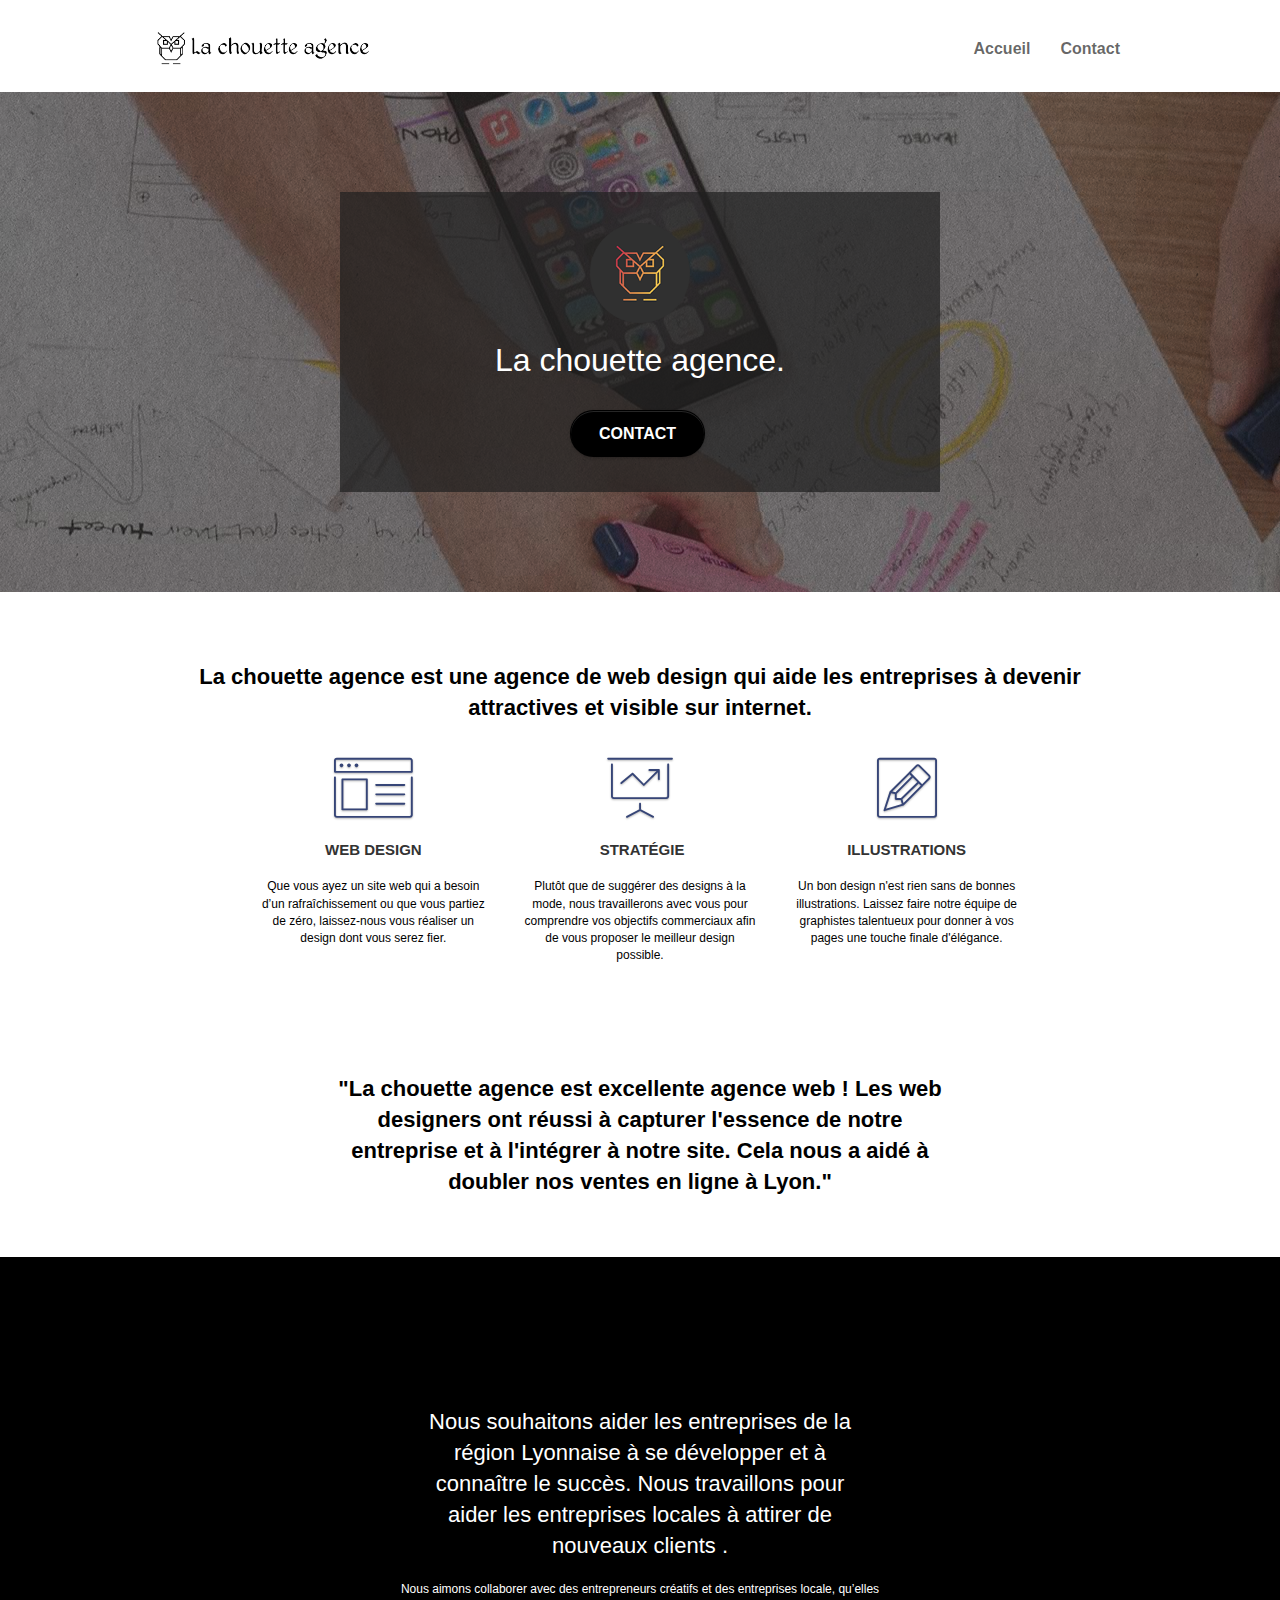
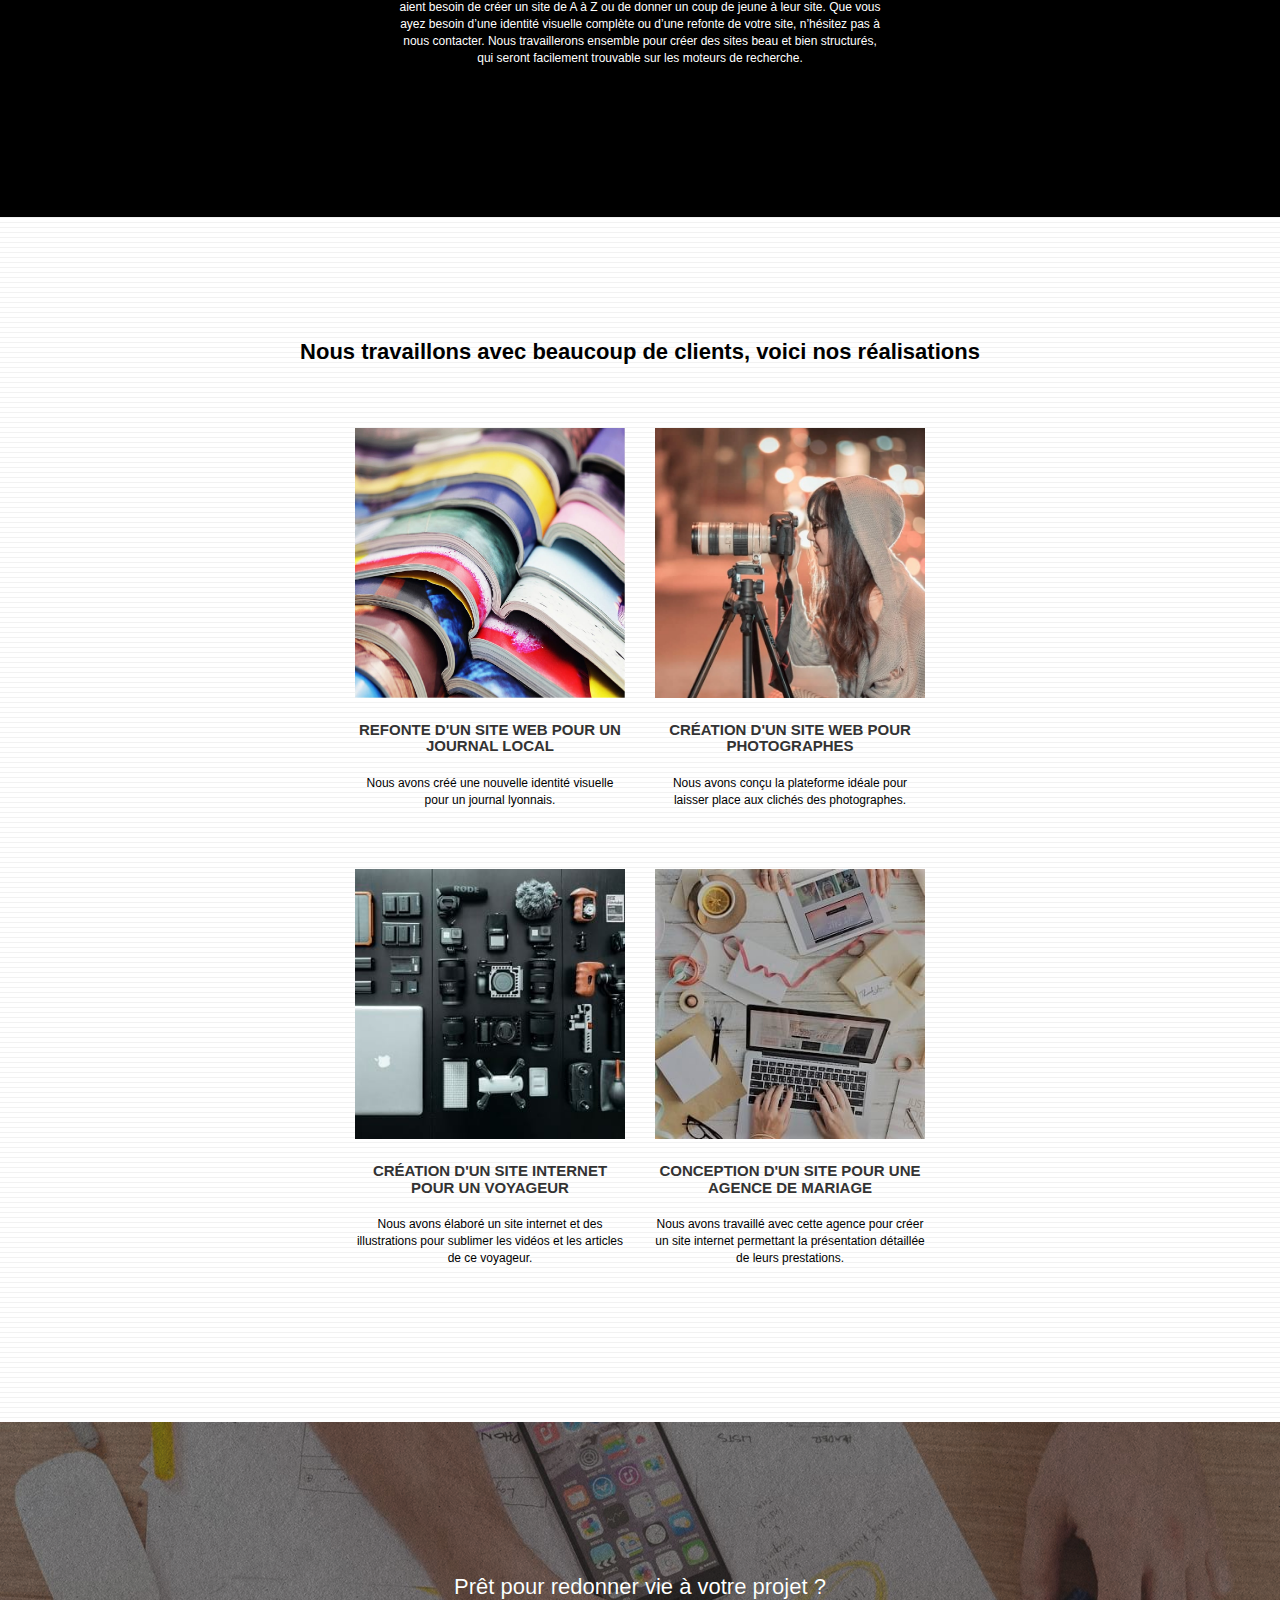
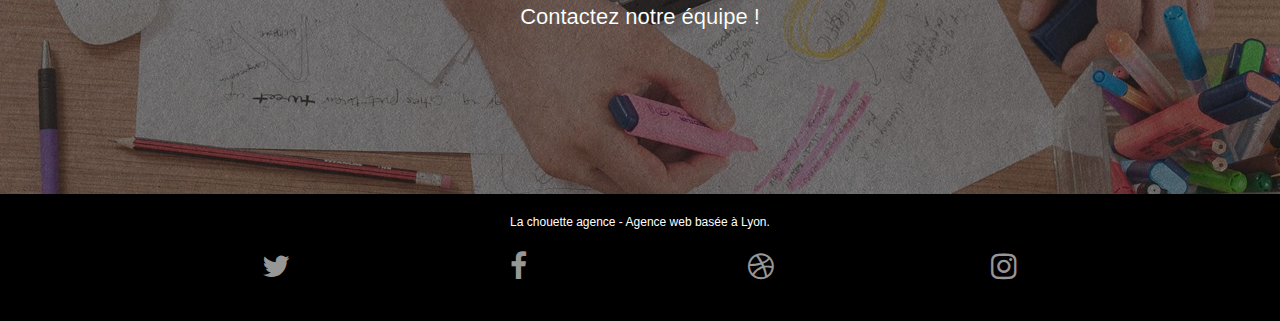
<file: index.html>
<!doctype html>
<html lang="fr">
<head>
    <meta charset="utf-8">
    <meta name="description" content="Agence web à paris, stratégie web, web design, illustrations.">
    <meta name="viewport" content="width=device-width, initial-scale=1.0, viewport-fit=cover">
    <link rel="shortcut icon" type="image/png" href="favicon.jpg">
    
	<link rel="stylesheet" type="text/css" href="./css/bootstrap.min.css">
	<link rel="stylesheet" type="text/css" href="style.css">
	<link rel="stylesheet" type="text/css" href="./css/font-awesome.css">
	<link rel="stylesheet" type="text/css" href="./css/et-line.css">

    <title>La chouette agence</title>

    <script defer src="./js/jquery-2.1.0.js"></script>
	<script defer src="./js/bootstrap.js"></script>
	<script defer src="./js/blocs.js"></script>
	<script defer src="./js/jquery.touchSwipe.js" defer></script>
	<script defer src="./js/gmaps.js"></script>
   
</head>
<body>
<!-- Principal conteneur -->
<div class="page-container">
    
<!-- bloc-0 -->
<header class="bloc bgc-white l-bloc " id="bloc-0">
	<div class="container bloc-sm">
		<nav class="navbar row">
			<div class="navbar-header">
				<a class="navbar-brand" href="index.html">
					<img src="img/la-chouette-agence.png" alt="Logo de la chouette agence, agence de web design à Lyon" title="Retour à l'accueil"/>
				</a>
				<button id="nav-toggle" type="button" class="ui-navbar-toggle navbar-toggle" data-toggle="collapse" data-target=".navbar-1">
					<span class="sr-only">Toggle navigation</span>
					<span class="icon-bar"></span>
					<span class="icon-bar"></span>
					<span class="icon-bar"></span>
				</button>
			</div>
			<div class="collapse navbar-collapse navbar-1 special-dropdown-nav">
				<ul class="site-navigation nav navbar-nav">
					<li>
						<a href="index.html" aria-label="page d'accueil">Accueil</a>
					</li>
					<li>
						<a href="contact.html" aria-label="page contact">Contact</a>
					</li>
				</ul>
			</div>
		</nav>
	</div>
</header>
<!-- bloc-0 END -->

<!-- bloc-1-presentation -->
<main>
	<div class="bloc bgc-dark-slate-blue bg-banniere d-bloc bg-t-edge bloc-bg-texture texture-paper b-parallax" id="bloc-1-hero">
		<div class="container bloc-lg">
			<div class="row tight-width-whitespace">
				<div class="col-sm-12 header-size">
					<img src="img/logo.png" class="center-block image-resize-mode" width="100" alt="La chouette agence" />
					<h1 class="text-center hero-bloc-text tc-white text-mod-size text-white">
						La chouette agence.
					</h1>
					<div class="text-center">
					<a href="./Contact.html" class="btn btn-lg btn-clean btn-rd cta-hero btn-atomic-tangerine" id="cta-hero">Contact</a>
					</div>
				</div>
			</div>
		</div>
	</div>
<!-- bloc-1-presentation END -->

<!-- bloc-2-services -->
<div class="bloc bgc-white l-bloc" id="bloc-2-services">
	<div class="container bloc-md">
		<div class="row">
			<div class="col-sm-12 text-center">
				<h2 class="text-mod">La chouette agence est une agence de web design qui aide les entreprises à devenir attractives et visible sur internet.</p>
			</div>
		</div>
		<div class="row voffset-lg med-width-whitespace">
			<div class="col-sm-4">
				<div class="text-center">
					<span class="et-icon-browser sm-shadow icon-dark-slate-blue icons icon-lg"></span>
				</div>
				<h3 class="mg-md text-center">
					Web design
				</h3>
				<p class="text-center ">
					Que vous ayez un site web qui a besoin d&rsquo;un rafraîchissement ou que vous partiez de zéro, laissez-nous vous réaliser un design dont vous serez fier.
				</p>
			</div>
			<div class="col-sm-4">
				<div class="text-center">
					<span class="et-icon-presentation sm-shadow icon-dark-slate-blue icons icon-lg"></span>
				</div>
				<h3 class="mg-md text-center">
					&nbsp;Stratégie
				</h3>
				<p class="text-center ">
					Plutôt que de suggérer des designs à la mode, nous travaillerons avec vous pour comprendre vos objectifs commerciaux afin de vous proposer le meilleur design possible.<br>
				</p>
			</div>
			<div class="col-sm-4">
				<div class="text-center">
					<span class="et-icon-edit sm-shadow icon-dark-slate-blue icons icon-lg"></span>
				</div>
				<h3 class="mg-md text-center">
					Illustrations
				</h3>
				<p class="text-center ">
					Un bon design n'est rien sans de bonnes illustrations. Laissez faire notre équipe de graphistes talentueux pour donner à vos pages une touche finale d'élégance.
				</p>
			</div>
		</div>
		<div class="row voffset-lg voffset">
			<div class="col-xs-12 col-md-8 col-md-offset-2 text-center">
				<h2 class="text-mod">"La chouette agence est excellente agence web ! Les web designers ont réussi à capturer l'essence de notre entreprise et à l'intégrer à notre site. Cela nous a aidé à doubler nos ventes en ligne à Lyon."</p>
			</div>
		</div>
	</div>
</div>
<!-- bloc-2-services END -->

<!-- bloc-3-what-i-do -->
<div class="bloc tc-white bgc-atomic-tangerine bg-presentation d-bloc bloc-bg-texture texture-paper b-parallax" id="bloc-3-what-i-do">
	<div class="container bloc-lg">
		<div class="row tight-width-whitespace black-background">
			<div class="col-sm-12 text-center bloc-text-center">
				<h2 class="mg-md text-center tc-white hero-bloc-text text-white">
					Nous souhaitons aider les entreprises de la région Lyonnaise à se développer et à connaître le succès. Nous travaillons pour aider les entreprises locales à attirer de nouveaux clients .<br>
				</h2>
				<p class="text-center white">
					Nous aimons collaborer avec des entrepreneurs créatifs et 
					des entreprises locale, qu’elles aient besoin de créer un 
					site de A à Z ou de donner un coup de jeune à leur site. 
					Que vous ayez besoin d’une identité visuelle complète ou 
					d’une refonte de votre site, n’hésitez pas à nous contacter.
					Nous travaillerons ensemble pour créer des sites beau et 
					bien structurés, qui seront facilement trouvable sur les moteurs de recherche. 
				</p>
			</div>
		</div>
	</div>
</div>
<!-- bloc-3-what-i-do END -->

<!-- bloc-4-portfolio -->
<div class="bloc bgc-white bg-lines-h2-bg bg-repeat l-bloc" id="bloc-4-portfolio">
	<div class="container bloc-lg">
		<div class="row">
			<div class="col-sm-12 text-center">
				<h2 class="text-mod"> Nous travaillons avec beaucoup de clients, voici nos réalisations</h2>
			</div>
		</div>
		<div class="row tight-width-whitespace portfolio-row">
			<div class="col-sm-6">
				<a href="#" data-lightbox="./img/1.jpg" data-gallery-id="gallery-1" data-caption="Refonte d'un site web pour un journal local" data-frame="snapshot-lb"><img src="./img/1.jpg" alt="Refonte d'un site" class="img-responsive portfolio-thumb" /></a>
				<h3 class="mg-md text-center">
					Refonte d'un site web pour un journal local
				</h3>
				<p class="text-center">
					Nous avons créé une nouvelle identité visuelle pour un journal lyonnais.
				</p>
			</div>
			<div class="col-sm-6">
				<a href="#" data-lightbox="./img/2.jpg" data-gallery-id="gallery-1" data-caption="Création d'un site web pour photographes" data-frame="snapshot-lb"><img src="./img/2.jpg" class="img-responsive portfolio-thumb" alt="Création d'un site pour photographe" /></a>
				<h3 class="mg-md text-center">
					Création d'un site web pour photographes
				</h3>
				<p class="text-center">
					Nous avons conçu la plateforme idéale pour laisser place aux clichés des photographes.
				</p>
			</div>
		</div>
		<div class="row tight-width-whitespace portfolio-row">
			<div class="col-sm-6">
				<a href="#" data-lightbox="img/SodaPDF-converted-3.jpg" data-gallery-id="gallery-1" data-caption="Création d'un site internet pour un voyageur" data-frame="snapshot-lb"><img src="./img/3.jpg" class="img-responsive portfolio-thumb" alt="Création d'un site pour voyageur"/></a>
				<h3 class="mg-md text-center">
					Création d'un site internet pour un voyageur
				</h3>
				<p class="text-center">
					Nous avons élaboré un site internet et des illustrations pour sublimer les vidéos et les articles de ce voyageur.
				</p>
			</div>
			<div class="col-sm-6">
				<a href="#" data-lightbox="img/SodaPDF-converted-4.jpg" data-gallery-id="gallery-1" data-caption="Conception d'un site pour une agence de mariage" data-frame="snapshot-lb"><img src="./img/4.jpg" class="img-responsive portfolio-thumb" alt="Conception d'un site pour une agence de mariage" /></a>
				<h3 class="mg-md text-center">
					Conception d'un site pour une agence de mariage
				</h3>
				<p class="text-center">
					Nous avons travaillé avec cette agence pour créer un site internet permettant la présentation détaillée de leurs prestations.
				</p>
			</div>
		</div>
	</div>
</div>
<!-- bloc-4-portfolio END -->

<!-- bloc-5-cta -->
<div class="bloc bgc-dark-slate-blue bg-banniere d-bloc bloc-bg-texture texture-paper" id="bloc-5-cta">
	<div class="container bloc-lg">
		<div class="row bloc-text-center">
			<h2 class="mg-md text-center tc-white bloc-position hero-bloc-text black-background text-white">
				Prêt pour redonner vie à votre projet ?<br>Contactez notre équipe !
			</h2>
			<div class="col-sm-12 text-center">
			</div>
		</div>
	</div>
</div>
</main>
<!-- bloc-5-cta END -->

<!-- Footer - bloc-8 -->

<footer class="bloc bgc-atomic-tangerine d-bloc" id="bloc-8">
	<div class="container bloc-sm">
		<div class="row">
			<div class="col-sm-12">
				<p class="text-center white">
					La chouette agence - Agence web basée à Lyon.<br>
				</p>
				<div class="row row-no-gutters social">
					<div class="col-sm-3">
						<div class="text-center">
							<a class="social" title="Twitter" href="index.html"><span class="fa fa-twitter icon-md"></span></a>
						</div>
					</div>
					<div class="col-sm-3">
						<div class="text-center">
							<a class="social" title="Facebook" href="index.html"><span class="fa fa-facebook icon-md"></span></a>
						</div>
					</div>
					<div class="col-sm-3">
						<div class="text-center">
							<a class="social" title="Dribbble" href="index.html"><span class="fa fa-dribbble icon-md"></span></a>
						</div>
					</div>
					<div class="col-sm-3">
						<div class="text-center">
							<a class="social" title="Instagram" href="index.html"><span class="fa fa-instagram icon-md"></span></a>
						</div>
					</div>
				</div>
			</div>
		</div>
	</div>
</footer>
<!-- Footer - bloc-8 END -->

</div>
<!-- Principal conteneur END -->
    

</body>
</html>
</file>
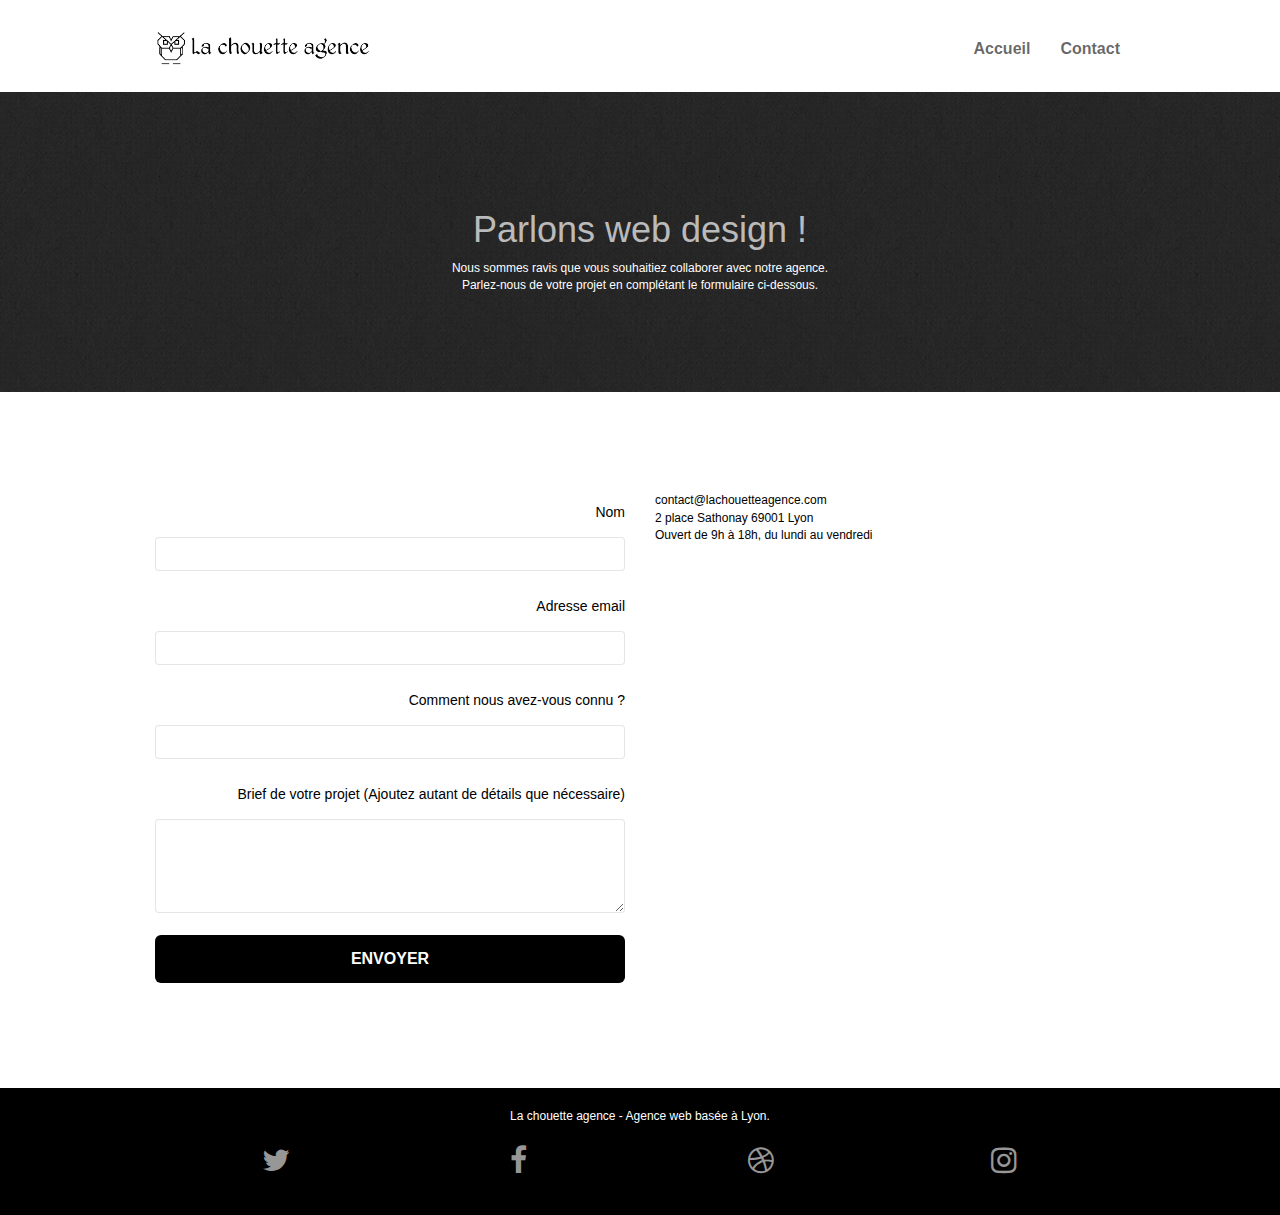
<file: Contact.html>
<!doctype html>
<html lang="fr">
<head>
    <meta charset="utf-8">
    <meta name="description" content="Agence web à paris, stratégie web, web design, illustrations.">
    <meta name="viewport" content="width=device-width, initial-scale=1.0, viewport-fit=cover">
    <link rel="shortcut icon" type="image/png" href="favicon.jpg">
    
	<link rel="stylesheet" type="text/css" href="./css/bootstrap.min.css">
	<link rel="stylesheet" type="text/css" href="style.css">
	<link rel="stylesheet" type="text/css" href="./css/font-awesome.css">
	<link rel="stylesheet" type="text/css" href="./css/et-line.css">
	
    
	<script src="./js/jquery-2.1.0.js"></script>
	<script src="./js/bootstrap.js"></script>
	<script src="./js/blocs.js"></script>
	<script src="./js/jqBootstrapValidation.js"></script>
	<script src="./js/formHandler.js"></script>
    <title>Contact</title>

    
<!-- Analytics -->
 
<!-- Analytics END -->
    
</head>
<body>
<!-- Principal conteneur -->
<div class="page-container">
    
<!-- bloc-0 -->
<header class="bloc bgc-white l-bloc " id="bloc-0">
	<div class="container bloc-sm">
		<nav class="navbar row">
			<div class="navbar-header">
				<a class="navbar-brand" href="index.html"><img src="img/la-chouette-agence.png" alt="paris web design logo agence web meilleure agence" height="40" /></a>
				<button id="nav-toggle" type="button" class="ui-navbar-toggle navbar-toggle" data-toggle="collapse" data-target=".navbar-1">
					<span class="sr-only">Toggle navigation</span>
					<span class="icon-bar"></span>
					<span class="icon-bar"></span>
					<span class="icon-bar"></span>
				</button>
			</div>
			<div class="collapse navbar-collapse navbar-1 special-dropdown-nav">
				<ul class="site-navigation nav navbar-nav">
					<li>
						<a href="index.html" aria-label="lien vers la page d'accueil" title="page d'accueil">Accueil</a>
					</li>
					<li>
						<a href="Contact.html" aria-label="lien vers la page de contact" title="page de contact">Contact</a>
					</li>
				</ul>
			</div>
		</nav>
	</div>
</header>
</div>
<!-- bloc-0 END -->

<!-- bloc-6 -->
<main>
<div class="bloc bg-dots-bg bg-repeat bgc-atomic-tangerine-contact d-bloc bloc-bg-texture texture-paper" id="bloc-6">
	<div class="container-contact">
		<div class="row-contact">
			<div class="col-sm-12">
				<h1 class="text-center tc-white">
					Parlons web design !
				</h1>
				<p class="text-center mg-lg tc-white">
					Nous sommes ravis que vous souhaitiez collaborer avec notre agence.<br>
					Parlez-nous de votre projet en complétant le formulaire ci-dessous.
				</p>
			</div>
		</div>
	</div>
</div>
<!-- bloc-6 END -->

<!-- bloc-7 -->
<div class="bloc bgc-white l-bloc" id="bloc-7">
	<div class="container bloc-lg">
		<div class="row form-mod">
			<div class="col-sm-6">
				<form id="form_1" novalidate success-msg="Your message has been sent." fail-msg="Sorry it seems that our mail server is not responding, Sorry for the inconvenience!">
					<div class="form-group">
						<label>
							Nom
						</label>
						<input id="name" class="form-control" required />
					</div>
					<div class="form-group">
						<label>
							Adresse email
						</label>
						<input id="email" class="form-control" type="email" required />
					</div>
					<div class="form-group">
						<label>
							Comment nous avez-vous connu ?
						</label>
						<input class="form-control" type="email" required id="input_504" />
					</div>
					<div class="form-group">
						<label>
							Brief de votre projet (Ajoutez autant de détails que nécessaire)<br>
						</label><textarea id="message" class="form-control" rows="4" cols="50" required></textarea>
					</div> 
					<button class="bloc-button btn btn-lg btn-block cta-hero btn-atomic-tangerine" type="submit">
						Envoyer
					</button>
				</form>
			</div>
			<div class="col-sm-6">
				<p>
					contact@lachouetteagence.com<br>2 place Sathonay 69001 Lyon<br>Ouvert de 9h à 18h, du lundi au vendredi<br>
				</p>
			</div>
		</div>
	</div>
</div>
<!-- bloc-7 END -->

<!-- ScrollToTop Button -->
<a class="bloc-button btn btn-d scrollToTop" onclick="scrollToTarget('1')"><span class="fa fa-chevron-up"></span></a>
<!-- ScrollToTop Button END-->

</main>
<!-- Footer - bloc-8 -->
<footer class="bloc bgc-atomic-tangerine d-bloc" id="bloc-8">
	<div class="container bloc-sm">
		<div class="row">
			<div class="col-sm-12">
				<p class="text-center white">
					La chouette agence - Agence web basée à Lyon.<br>
				</p>
				<div class="row row-no-gutters social">
					<div class="col-sm-3">
						<div class="text-center">
							<a class="social" href="index.html"><span class="fa fa-twitter icon-md"></span></a>
						</div>
					</div>
					<div class="col-sm-3">
						<div class="text-center">
							<a class="social" href="index.html"><span class="fa fa-facebook icon-md"></span></a>
						</div>
					</div>
					<div class="col-sm-3">
						<div class="text-center">
							<a class="social" href="index.html"><span class="fa fa-dribbble icon-md"></span></a>
						</div>
					</div>
					<div class="col-sm-3">
						<div class="text-center">
							<a class="social" href="index.html"><span class="fa fa-instagram icon-md"></span></a>
						</div>
					</div>
				</div>
			</div>
		</div>
	</div>
</footer>
<!-- Footer - bloc-8 END -->

</div>
<!-- Principal conteneur END -->
    

</body>
</html>
</file>
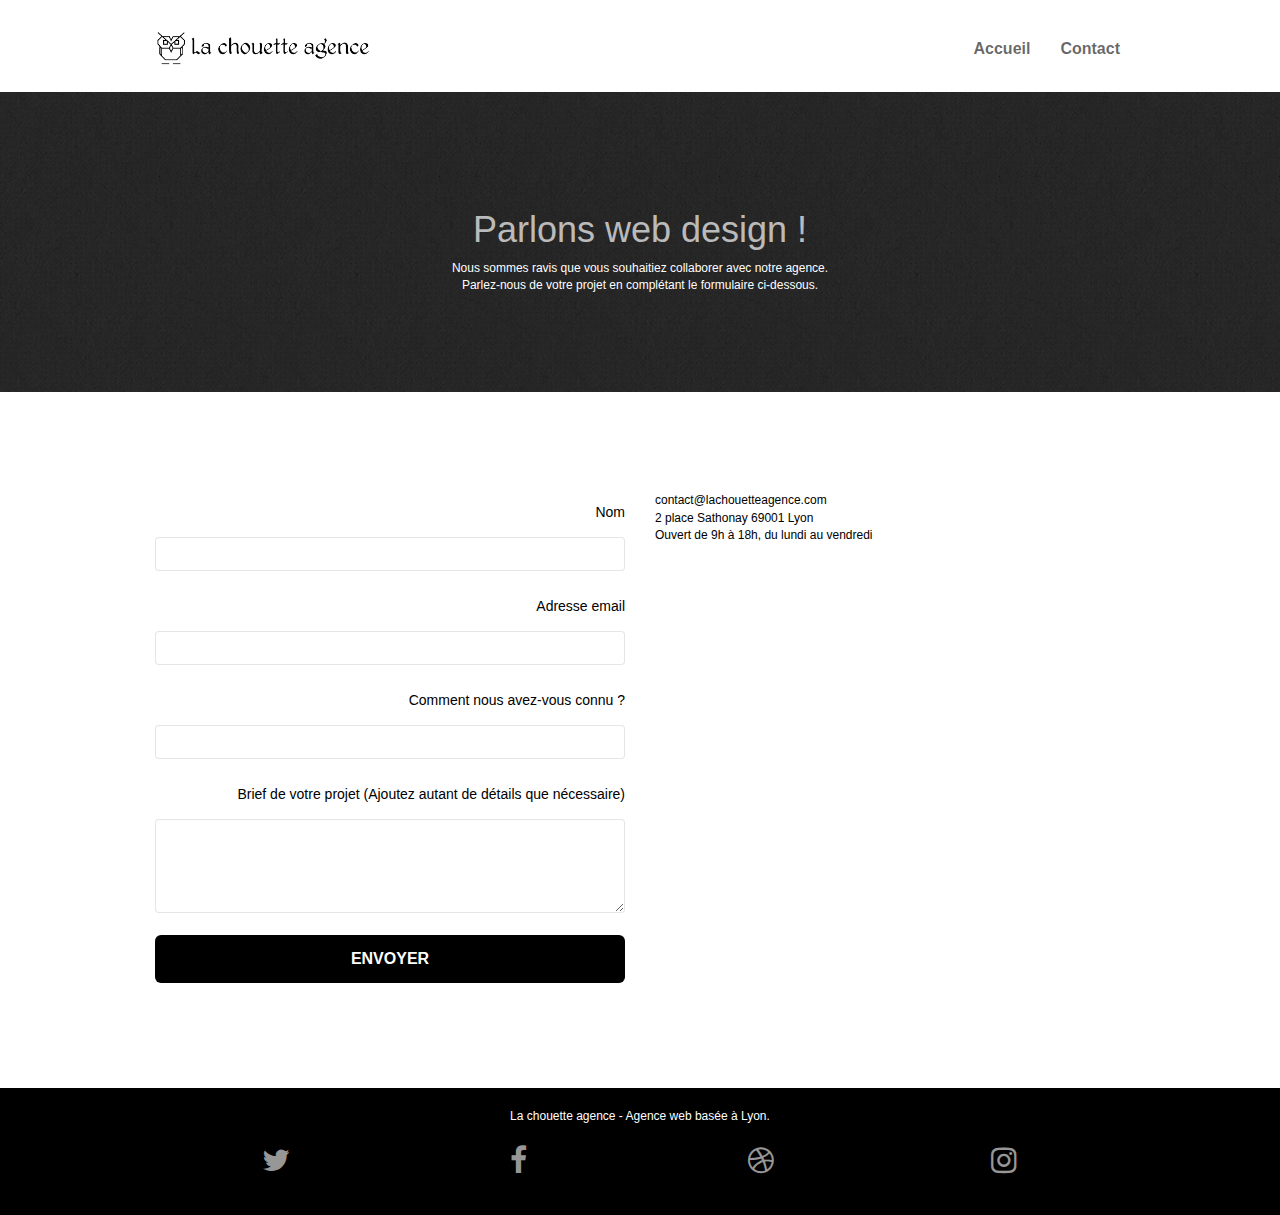
<file: contact.html>
<!doctype html>
<html lang="fr">
<head>
    <meta charset="utf-8">
    <meta name="description" content="Agence web à paris, stratégie web, web design, illustrations.">
    <meta name="viewport" content="width=device-width, initial-scale=1.0, viewport-fit=cover">
    <link rel="shortcut icon" type="image/png" href="favicon.jpg">
    
	<link rel="stylesheet" type="text/css" href="./css/bootstrap.min.css">
	<link rel="stylesheet" type="text/css" href="style.css">
	<link rel="stylesheet" type="text/css" href="./css/font-awesome.css">
	<link rel="stylesheet" type="text/css" href="./css/et-line.css">
	
    
	<script defer src="./js/jquery-2.1.0.js"></script>
	<script defer src="./js/bootstrap.js"></script>
	<script defer src="./js/blocs.js"></script>
	<script defer src="./js/jqBootstrapValidation.js"></script>
	<script defer src="./js/formHandler.js"></script>
    <title>Contact</title>

    
<!-- Analytics -->
 
<!-- Analytics END -->
    
</head>
<body>
<!-- Principal conteneur -->
<div class="page-container">
    
<!-- bloc-0 -->
<header class="bloc bgc-white l-bloc " id="bloc-0">
	<div class="container bloc-sm">
		<nav class="navbar row">
			<div class="navbar-header">
				<a class="navbar-brand" href="index.html"><img src="img/la-chouette-agence.png" alt="paris web design logo agence web meilleure agence" height="40" /></a>
				<button id="nav-toggle" type="button" class="ui-navbar-toggle navbar-toggle" data-toggle="collapse" data-target=".navbar-1">
					<span class="sr-only">Toggle navigation</span>
					<span class="icon-bar"></span>
					<span class="icon-bar"></span>
					<span class="icon-bar"></span>
				</button>
			</div>
			<div class="collapse navbar-collapse navbar-1 special-dropdown-nav">
				<ul class="site-navigation nav navbar-nav">
					<li>
						<a href="index.html" aria-label="lien vers la page d'accueil" title="page d'accueil">Accueil</a>
					</li>
					<li>
						<a href="contact.html" aria-label="lien vers la page de contact" title="page de contact">Contact</a>
					</li>
				</ul>
			</div>
		</nav>
	</div>
</header>
</div>
<!-- bloc-0 END -->

<!-- bloc-6 -->
<main>
<div class="bloc bg-dots-bg bg-repeat bgc-atomic-tangerine-contact d-bloc bloc-bg-texture texture-paper" id="bloc-6">
	<div class="container-contact">
		<div class="row-contact">
			<div class="col-sm-12">
				<h1 class="text-center tc-white">
					Parlons web design !
				</h1>
				<p class="text-center mg-lg tc-white">
					Nous sommes ravis que vous souhaitiez collaborer avec notre agence.<br>
					Parlez-nous de votre projet en complétant le formulaire ci-dessous.
				</p>
			</div>
		</div>
	</div>
</div>
<!-- bloc-6 END -->

<!-- bloc-7 -->
<div class="bloc bgc-white l-bloc" id="bloc-7">
	<div class="container bloc-lg">
		<div class="row form-mod">
			<div class="col-sm-6">
				<form id="form_1" novalidate success-msg="Your message has been sent." fail-msg="Sorry it seems that our mail server is not responding, Sorry for the inconvenience!">
					<div class="form-group">
						<label>
							Nom
						</label>
						<input id="name" class="form-control" required />
					</div>
					<div class="form-group">
						<label>
							Adresse email
						</label>
						<input id="email" class="form-control" type="email" required />
					</div>
					<div class="form-group">
						<label>
							Comment nous avez-vous connu ?
						</label>
						<input class="form-control" type="email" required id="input_504" />
					</div>
					<div class="form-group">
						<label>
							Brief de votre projet (Ajoutez autant de détails que nécessaire)<br>
						</label><textarea id="message" class="form-control" rows="4" cols="50" required></textarea>
					</div> 
					<button class="bloc-button btn btn-lg btn-block cta-hero btn-atomic-tangerine" type="submit">
						Envoyer
					</button>
				</form>
			</div>
			<div class="col-sm-6">
				<p>
					contact@lachouetteagence.com<br>2 place Sathonay 69001 Lyon<br>Ouvert de 9h à 18h, du lundi au vendredi<br>
				</p>
			</div>
		</div>
	</div>
</div>
<!-- bloc-7 END -->

<!-- ScrollToTop Button -->
<a class="bloc-button btn btn-d scrollToTop" onclick="scrollToTarget('1')"><span class="fa fa-chevron-up"></span></a>
<!-- ScrollToTop Button END-->

</main>
<!-- Footer - bloc-8 -->
<footer class="bloc bgc-atomic-tangerine d-bloc" id="bloc-8">
	<div class="container bloc-sm">
		<div class="row">
			<div class="col-sm-12">
				<p class="text-center white">
					La chouette agence - Agence web basée à Lyon.<br>
				</p>
				<div class="row row-no-gutters social">
					<div class="col-sm-3">
						<div class="text-center">
							<a class="social" title="Twitter" href="index.html"><span class="fa fa-twitter icon-md"></span></a>
						</div>
					</div>
					<div class="col-sm-3">
						<div class="text-center">
							<a class="social" title="Facebook" href="index.html"><span class="fa fa-facebook icon-md"></span></a>
						</div>
					</div>
					<div class="col-sm-3">
						<div class="text-center">
							<a class="social" title="Dribbble" href="index.html"><span class="fa fa-dribbble icon-md"></span></a>
						</div>
					</div>
					<div class="col-sm-3">
						<div class="text-center">
							<a class="social" title="Instagram" href="index.html"><span class="fa fa-instagram icon-md"></span></a>
						</div>
					</div>
				</div>
			</div>
		</div>
	</div>
</footer>
<!-- Footer - bloc-8 END -->

</div>
<!-- Principal conteneur END -->
    

</body>
</html>
</file>
<file: style.css>
body {
    margin: 0;
    padding: 0;
    background: #FFF;
    overflow-x: hidden;
    -webkit-font-smoothing: antialiased;
    -moz-osx-font-smoothing: grayscale;
}

a,
button {
    transition: all .3s ease-in-out;
    outline: none!important;
}
li a{
    font-weight: bold;
}
label{
    color: black;
}
form{
    display: table;
    text-align: right;
    line-height: 40px;
    width: 100%;
}
.form-mod{
    width: 100%;
}
.keywords{
    font-size: 14px;
    color:#6e6e6e;
    text-align: center;
    width: 800px;
}
.text-mod{
    font-size: 22px;
    color: black;
    font-weight: bold;
}
.row-contact{
    width: 100%;
    height: 100%;
    display: flex;
    justify-content: center;
    align-items: center;
}
.text-white{
    color: white;
}
.container-contact{
    height: 300px;

}
.flexcentre{
    display: flex;
    justify-content: center;
    align-items: center;
}
.row-contact p{
    color: white;
    margin: 0px;

}
.text-mod-size{
    width: 380px;
}
.bloc-text-center{
    display: flex;
    justify-content: center;
    align-items: center;
    flex-direction: column;
}
.header-size{
    width: 100%;
    height: 300px;
    display: flex;
    flex-direction: column;
    justify-content: center;
    align-items: center;
    background-color: rgba(31, 31, 31, 0.7);
}
a:hover {
    text-decoration: none;
    cursor: pointer;
}

#page-loading-blocs-notifaction {
    position: fixed;
    top: 0;
    bottom: 0;
    width: 100%;
    z-index: 100000;
    background: #FFFFFF url("img/pageload-spinner.gif") no-repeat center center;
}

.bloc {
    width: 100%;
    clear: both;
    background: 50% 50% no-repeat;
    padding: 0 50px;
    -webkit-background-size: cover;
    -moz-background-size: cover;
    -o-background-size: cover;
    background-size: cover;
    position: relative;
}

.bloc .container {
    padding-left: 0;
    padding-right: 0;
}

.bloc-lg {
    padding: 100px 50px;
}

.bloc-md {
    padding: 50px;
}

.bloc-sm {
    padding: 20px 50px;
}

.bg-center,
.bg-l-edge,
.bg-r-edge,
.bg-t-edge,
.bg-b-edge,
.bg-tl-edge,
.bg-bl-edge,
.bg-tr-edge,
.bg-br-edge,
.bg-repeat {
    -webkit-background-size: auto!important;
    -moz-background-size: auto!important;
    -o-background-size: auto!important;
    background-size: auto!important;
}

.bg-repeat {
    background: repeat;
}

.bg-t-edge {
    background: top no-repeat;
}

.bloc-bg-texture::before {
    content: "";
    background-size: 2px 2px;
    position: absolute;
    top: 0;
    bottom: 0;
    left: 0;
    right: 0;
}

.texture-paper::before {
    background: url("img/texture-paper.png");
    background-size: 280px 280px;
}
.bloc-position{
    position: relative;
}


.b-parallax {
    background-attachment: fixed;
}

.d-bloc {
    color: rgba(255, 255, 255, .7);
}

.d-bloc button:hover {
    color: rgba(255, 255, 255, .9);
}

.d-bloc .icon-round,
.d-bloc .icon-square,
.d-bloc .icon-rounded,
.d-bloc .icon-semi-rounded-a,
.d-bloc .icon-semi-rounded-b {
    border-color: rgba(255, 255, 255, .9);
}

.d-bloc .divider-h span {
    border-color: rgba(255, 255, 255, .2);
}

.d-bloc .a-btn,
.d-bloc .navbar a,
.d-bloc .navbar-brand,
.d-bloc a .icon-sm,
.d-bloc a .icon-md,
.d-bloc a .icon-lg,
.d-bloc a .icon-xl,
.d-bloc h1 a,
.d-bloc h2 a,
.d-bloc h3 a,
.d-bloc h4 a,
.d-bloc h5 a,
.d-bloc h6 a,
.d-bloc p a {
    color: rgba(255, 255, 255, .6);
}

.d-bloc .a-btn:hover,
.d-bloc .navbar a:hover,
.d-bloc .navbar-brand:hover,
.d-bloc a:hover .icon-sm,
.d-bloc a:hover .icon-md,
.d-bloc a:hover .icon-lg,
.d-bloc a:hover .icon-xl,
.d-bloc h1 a:hover,
.d-bloc h2 a:hover,
.d-bloc h3 a:hover,
.d-bloc h4 a:hover,
.d-bloc h5 a:hover,
.d-bloc h6 a:hover,
.d-bloc p a:hover {
    color: rgba(255, 255, 255, 1);
}

.d-bloc .navbar-toggle .icon-bar {
    background: rgba(255, 255, 255, 1);
}

.d-bloc .btn-wire,
.d-bloc .btn-wire:hover {
    color: rgba(255, 255, 255, 1);
    border-color: rgba(255, 255, 255, 1);
}

.d-bloc .panel {
    color: rgba(0, 0, 0, .5);
}

.d-bloc .panel button:hover {
    color: rgba(0, 0, 0, .7);
}

.d-bloc .panel icon {
    border-color: rgba(0, 0, 0, .7);
}

.d-bloc .panel .divider-h span {
    border-color: rgba(0, 0, 0, .1);
}

.d-bloc .panel .a-btn {
    color: rgba(0, 0, 0, .6);
}

.d-bloc .panel .a-btn:hover {
    color: rgba(0, 0, 0, 1);
}

.d-bloc .panel .btn-wire,
.d-bloc .panel .btn-wire:hover {
    color: rgba(0, 0, 0, .7);
    border-color: rgba(0, 0, 0, .3);
}

.d-bloc .panel,
.l-bloc {
    color: rgba(0, 0, 0, .5);
}

.d-bloc .panel button:hover,
.l-bloc button:hover {
    color: rgba(0, 0, 0, .7);
}

.l-bloc .icon-round,
.l-bloc .icon-square,
.l-bloc .icon-rounded,
.l-bloc .icon-semi-rounded-a,
.l-bloc .icon-semi-rounded-b {
    border-color: rgba(0, 0, 0, .7);
}

.d-bloc .panel .divider-h span,
.l-bloc .divider-h span {
    border-color: rgba(0, 0, 0, .1);
}

.d-bloc .panel .a-btn,
.l-bloc .a-btn,
.l-bloc .navbar a,
.l-bloc .navbar-brand,
.l-bloc a .icon-sm,
.l-bloc a .icon-md,
.l-bloc a .icon-lg,
.l-bloc a .icon-xl,
.l-bloc h1 a,
.l-bloc h2 a,
.l-bloc h3 a,
.l-bloc h4 a,
.l-bloc h5 a,
.l-bloc h6 a,
.l-bloc p a {
    color: rgba(0, 0, 0, .6);
}

.d-bloc .panel .a-btn:hover,
.l-bloc .a-btn:hover,
.l-bloc .navbar a:hover,
.l-bloc .navbar-brand:hover,
.l-bloc a:hover .icon-sm,
.l-bloc a:hover .icon-md,
.l-bloc a:hover .icon-lg,
.l-bloc a:hover .icon-xl,
.l-bloc h1 a:hover,
.l-bloc h2 a:hover,
.l-bloc h3 a:hover,
.l-bloc h4 a:hover,
.l-bloc h5 a:hover,
.l-bloc h6 a:hover,
.l-bloc p a:hover {
    color: rgba(0, 0, 0, 1);
}

.l-bloc .navbar-toggle .icon-bar {
    color: rgba(0, 0, 0, .6);
}

.d-bloc .panel .btn-wire,
.d-bloc .panel .btn-wire:hover,
.l-bloc .btn-wire,
.l-bloc .btn-wire:hover {
    color: rgba(0, 0, 0, .7);
    border-color: rgba(0, 0, 0, .3);
}

.voffset {
    margin-top: 30px;
}

.voffset-lg {
    margin-top: 80px;
}

.row-no-gutters {
    margin-right: 0;
    margin-left: 0;
}

.row.row-no-gutters > [class^="col-"],
.row.row-no-gutters > [class*=" col-"] {
    padding-right: 0;
    padding-left: 0;
}

#bloc-1-hero h1 {
    font-size: 32px;
}

.navbar {
    margin-bottom: 0;
    z-index: 1;
}

.navbar-brand {
    height: auto;
    padding: 3px 15px;
    font-size: 25px;
    font-weight: normal;
    font-weight: 600;
    line-height: 44px;
}

.navbar-brand img {
    max-height: 200px;
    margin: 0 5px 0 0;
    display: inline;
}

.navbar-brand img[src$=svg] {
    min-width: 100px;
}

.nav-center .navbar-brand img {
    margin: 0;
}

.navbar .nav {
    padding-top: 2px;
    margin-right: -16px;
    float: right;
    z-index: 1;
}

.nav > li {
    float: left;
    margin-top: 4px;
    font-size: 16px;
}

.navbar-nav .open .dropdown-menu > li > a {
    text-align: inherit;
}
.navbar-toggle {
    margin: 10px 10px 0 0;
    border: 0px;
}

.navbar-toggle:hover {
    background: transparent!important;
}

.navbar-toggle .icon-bar {
    background-color: rgba(0, 0, 0, .5);
    width: 26px;
}

.nav-invert .navbar .nav {
    float: left;
}

.nav-invert .navbar-header,
.nav-invert .navbar-brand {
    float: right;
    position: relative;
    z-index: 2;
}

@media (min-width: 768px) {
    .site-navigation {
        position: absolute;
        top: 50%;
        right: 20px;
        transform: translate(0, -50%);
        -webkit-transform: translateY(-50%);
    }
    .nav-contact{
        width: 200px;
        display: flex;
        justify-content: space-around;
    }
    .nav > li .dropdown-menu a,
    .nav > li .dropdown-menu a:hover {
        color: #484848;
    }
    .nav-invert .site-navigation {
        left: 0;
        right: 0;
    }
    .nav-center {
        text-align: center;
    }
    .nav-center .navbar-header {
        width: 100%;
    }
    .nav-center .navbar-header,
    .nav-center .navbar-brand,
    .nav-center .nav > li {
        float: none;
        display: inline-block;
    }
    .nav-center .site-navigation {
        position: relative;
        width: 100%;
        right: 0;
        margin-right: 0px;
        margin-top: 20px;
    }
    .nav-center.mini-nav .navbar-toggle {
        float: none;
        margin: 10px auto 0;
    }
}

.nav > li > .dropdown a {
    background: none!important;
    display: block;
    padding: 14px 15px;
}

nav .caret {
    margin: 0 5px;
}
.navbar-brand img {
    max-height: 40px;
    width: auto;
}

.dropdown-menu .dropdown-menu {
    top: -8px;
    left: 100%;
}

.dropdown-menu .dropmenu-flow-right {
    top: 100%;
    left: 0;
    margin-left: -1px;
    border-top-left-radius: 0;
    border-top-right-radius: 0;
}

.dropdown-menu .dropdown span {
    border: 4px solid black;
    border-top-color: transparent;
    border-right-color: transparent;
    border-bottom-color: transparent;
    margin: 6px -5px 0 0!important;
    float: right;
}

.mg-md {
    margin-top: 10px;
    margin-bottom: 20px;
}

.mg-lg {
    margin-top: 10px;
    margin-bottom: 40px;
}

.btn {
    margin: 0 5px 5px 0;
}

.btn.pull-right {
    margin: 0 0 5px 5px;
}

.btn-d,
.btn-d:hover,
.btn-d:focus {
    color: #FFF;
    background: rgba(0, 0, 0, .3);
    border: 1px solid;
}               

button {
    outline: none!important;
}

.btn-rd {
    border-radius: 40px;
}

.btn-clean {
    border: 1px solid rgba(0, 0, 0, .08);
    border-bottom-color: rgba(0, 0, 0, .1);
    text-shadow: 0 1px 0 rgba(0, 0, 1, .1);
    box-shadow: 0 1px 3px rgba(0, 0, 1, .25), inset 0 1px 0 0 rgba(255, 255, 255, .15);
}

.icon-md {
    font-size: 30px!important;
}

.icon-lg {
    font-size: 60px!important;
}

.sm-shadow {
    text-shadow: 0 1px 2px rgba(0, 0, 0, .3);
}

.panel-sq,
.panel-sq .panel-heading,
.panel-sq .panel-footer {
    border-radius: 0;
}

.panel-rd {
    border-radius: 30px;
}

.panel-rd .panel-heading {
    border-radius: 29px 29px 0 0;
}

.panel-rd .panel-footer {
    border-radius: 0 0 29px 29px;
}

.form-control {
    border-color: rgba(0, 0, 0, .1);
    box-shadow: none;
}

.scrollToTop {
    width: 40px;
    height: 40px;
    position: fixed;
    bottom: 20px;
    right: 20px;
    opacity: 0;
    z-index: 500;
    transition: all .3s ease-in-out;
}

.scrollToTop span {
    margin-top: 6px;
}

.showScrollTop {
    font-size: 14px;
    opacity: 1;
}

a[data-lightbox] {
    position: relative;
    display: block;
    text-align: center;
}

a[data-lightbox]:hover::before {
    content: "+";
    font-family: "HelveticaNeue-Light", "Helvetica Neue Light", "Helvetica Neue", Helvetica, Arial;
    font-size: 32px;
    width: 50px;
    height: 50px;
    margin-left: -25px;
    border-radius: 50%;
    background: rgba(0, 0, 0, .6);
    color: #FFF;
    font-weight: 100;
    z-index: 1;
    position: absolute;
    top: 50%;
    transform: translateY(-50%);
    -webkit-transform: translateY(-50%);
}

a[data-lightbox]:hover img {
    opacity: 0.6;
    -webkit-animation-fill-mode: none;
    animation-fill-mode: none;
}

#lightbox-modal {
    display: flex;
    align-items: center;
}

#lightbox-modal .modal-dialog {
    width: 90%;
    max-width: 900px;
    margin: 0 auto 0;
}

#lightbox-modal .modal-dialog img {
    max-height: 90vh;
    margin: 0 auto;
}

.lightbox-caption {
    padding: 20px;
    color: #FFF;
    background: rgba(0, 0, 0, .5);
    position: absolute;
    left: 15px;
    right: 15px;
    bottom: 5px;
}

.close-lightbox {
    color: #FFF;
    font-size: 30px;
    position: absolute;
    top: 20px;
    right: 20px;
    z-index: 20;
    background: rgba(0, 0, 0, .5);
    border: none;
    line-height: 30px;
    padding: 0 9px 5px;
    opacity: 0.3;
}

.close-lightbox:hover,
.next-lightbox:hover,
.prev-lightbox:hover {
    opacity: 1.0;
    color: #FFF;
}

.next-lightbox,
.prev-lightbox {
    font-size: 20px;
    color: rgba(255, 255, 255, .9);
    background: rgba(0, 0, 0, .5);
    transition: all .2s ease-in-out;
    position: absolute;
    top: 45%;
    z-index: 1;
    opacity: 0.4;
}

.next-lightbox {
    padding: 6px 8px 1px 13px;
    right: 25px;
}

.prev-lightbox {
    padding: 6px 13px 1px 10px;
    left: 25px;
}

.snapshot-lb .modal-body {
    padding-bottom: 45px;
}

.snapshot-lb .lightbox-caption {
    padding: 0;
    color: rgba(0, 0, 0, .5);
    background: none;
}

h1,
h2,
h3,
h4,
h5,
h6,
p,
label,
.btn,
a {
    font-family: "helvetica";
    font-weight: 400;
}
footer a{
    color: white;
    border-radius: 5px;
    width: 85%;
    height: 30px;
}
.container {
    width: 1000px;
}
#bloc-2-services h2{
    color: black;
    font-weight: bold;
}

.hero-bloc-text {
    background-clip: text;
    width: 90%;
}
.font-size-h2{
    font-size: 22px;
}

.hero-bloc-text-sub {
    font-size: 36px;
}

.statement-bloc-text {
    line-height: 26px;
    font-style: italic;
    font-size: 20px;
    text-align: center;
    font-weight: lighter;
    max-width: 520px;
    margin: auto auto auto auto;
}

p {
    font-size: 12px;
    color: black;
}

.tight-width-whitespace {
    width: 60%;
    min-width: 350px;
    margin: auto auto auto auto;
}

.h1 {
    font-size: 20px;
    font-family: "Open Sans";
}

.cta-hero {
    margin-top: 22px;
    text-transform: uppercase;
    padding: 12px 28px 12px 28px;
    font-size: 16px;
    font-weight: 700;
}

.social {
    display: flex;
    justify-content: space-around;
    align-items: center;
    width: 100%;
    margin: 10px 0 10px 0;
}

h2 {
    font-size: 22px;
    line-height: 1.4em;
}

h3 {
    font-size: 15px;
    text-transform: uppercase;
    font-weight: 700;
    color: #333333!important;
}
.row h3{
    color: white;
}

.med-width-whitespace {
    max-width: 800px;
    margin: auto auto auto auto;
    box-shadow: 0px 0px 0px #000000;
}
h4 {
    color: white;
}

.icons {
    margin-bottom: 14px;
    margin-top: 24px;
}

.white {
    color: #FFFFFF!important;
}

.portfolio-thumb {
    margin-bottom: 24px;
}

.portfolio-row {
    margin-bottom: 44px;
    margin-top: 50px;
}

.avatar {
    box-shadow: 0px 4px 9px rgba(0, 0, 0, 0.3);
}

.black-background {
    background-color: rgba(0, 0, 0, 0.7);
    padding: 40px 40px 40px 40px;
}

.bold-link {
    font-weight: 900;
    text-decoration: underline!important;
}

.bgc-white {
    background-color: #FFFFFF;
}

.bgc-dark-slate-blue {
    background-color: #364577;
}

.bgc-atomic-tangerine {
    background-color: black;
}
.bgc-atomic-tangerine-contact{
    background-color: rgba(0, 0, 0, .8);
}
.btn-atomic-tangerine {
    background: black;
    color: white;
}

.btn-atomic-tangerine:hover {
    background: white;
    color: black;
}

.ltc-white {
    color: #FFFFFF!important;
}

.ltc-white:hover {
    color: #cccccc!important;
}

.ltc-atomic-tangerine {
    color: #b06c4e!important;
}

.ltc-atomic-tangerine:hover {
    color: #b06c4e!important;
}

.icon-dark-slate-blue {
    color: #364577!important;
    border-color: #364577!important;
}

.bg-dots-bg {
    background-image: url("img/dots-bg.png");
}

.bg-lines-h2-bg {
    background-image: url("img/lines-h2-bg.png");
}

.bg-banniere {
    background-image: url("img/la-chouette-agence-banniere.jpg");
}

.bg-presentation {
    background-image: url("./img/SodaPDF-converted-image-de-presentation\ \(1\).jpg");
}
footer li{
    height: 50px;
    display: flex;
    text-align: center;
    align-items: center;
}

@media (max-width: 1024px) {
    .bloc {
        padding-left: 20px;
        padding-right: 20px;
    }
    .bloc.full-width-bloc,
    .bloc-tile-2.full-width-bloc .container,
    .bloc-tile-3.full-width-bloc .container,
    .bloc-tile-4.full-width-bloc .container {
        padding-left: 0;
        padding-right: 0;
    }
}

@media (max-width: 992px) and (min-width: 768px) {
    .navbar .nav {
        max-width: 80%
    }
    .nav-center.navbar .nav {
        max-width: 100%
    }
}

@media only screen and (min-device-width: 768px) and (max-device-width: 1024px) and (orientation: landscape) {
    .b-parallax {
        background-attachment: scroll;
    }
}

@media only screen and (min-device-width: 1024px) and (max-device-width: 1366px) and (-webkit-min-device-pixel-ratio: 1.5) {
    .b-parallax {
        background-attachment: scroll;
    }
}

@media (max-width: 991px) {
    .container {
        width: 100%;
    }
    .b-parallax {
        background-attachment: scroll;
    }
    .page-container,
    #hero-bloc {
        overflow-x: hidden;
        position: relative;
    }
    .bloc {
        padding-left: constant(safe-area-inset-left);
        padding-right: constant(safe-area-inset-right);
    }
    .bloc-group,
    .bloc-group .bloc {
        display: block;
        width: 100%;
    }
    .bloc-fill-screen .fill-bloc-top-edge,
    .bloc-fill-screen .fill-bloc-bottom-edge {
        padding: 0 20px;
        padding-left: constant(safe-area-inset-left);
        padding-right: constant(safe-area-inset-right);
    }
}

@media (max-width: 767px) {
    .page-container {
        overflow-x: hidden;
        position: relative;
    }
    h1,
    h2,
    h3,
    h4,
    h5,
    h6,
    p,
    #disqus_thread {
        padding-left: 10px!important;
        padding-right: 10px!important;
    }
    .b-parallax {
        background-attachment: scroll;
    }
    .navbar .nav {
        padding-top: 0;
        border-top: 1px solid rgba(0, 0, 0, .2);
        float: none!important;
    }
    .navbar.row {
        margin-left: 0;
        margin-right: 0;
    }
    .site-navigation {
        position: inherit;
        transform: none;
        -webkit-transform: none;
        -ms-transform: none;
    }
    .nav > li {
        margin-top: 0;
        border-bottom: 1px solid rgba(0, 0, 0, .1);
        background: rgba(0, 0, 0, .05);
        text-align: left;
        padding-left: 15px;
        width: 100%;
    }
    .nav > li:hover {
        background: rgba(0, 0, 0, .08);
    }
    .dropdown .dropdown a .caret {
        float: none;
        margin: 5px 0 0 10px!important;
        border: 4px solid black;
        border-bottom-color: transparent;
        border-right-color: transparent;
        border-left-color: transparent;
    }
    #hero-bloc .navbar .nav {
        background: rgba(0, 0, 0, .8);
    }
    #hero-bloc .navbar .nav a {
        color: rgba(255, 255, 255, .6);
    }
    .hero {
        padding: 50px 0;
    }
    .hero-nav {
        left: -1px;
        right: -1px;
    }
    .navbar-collapse {
        padding: 0;
        overflow-x: hidden;
        -webkit-box-shadow: none;
        box-shadow: none;
    }
    .navbar-brand img {
        max-height: 40px;
        width: auto;
    }
    .nav-invert .navbar-header {
        float: none;
        width: 100%;
    }
    .nav-invert .navbar-toggle {
        float: left;
        margin-left: 10px;
    }
    .bloc {
        padding-left: 0;
        padding-right: 0;
    }
    .bloc-xxl,
    .bloc-xl,
    .bloc-lg {
        padding: 40px 0;
    }
    .bloc-sm,
    .bloc-md {
        padding-left: 0;
        padding-right: 0;
    }
    .bloc-tile-2 .container,
    .bloc-tile-3 .container,
    .bloc-tile-4 .container,
    .bloc-fill-screen .fill-bloc-top-edge,
    .bloc-fill-screen .fill-bloc-bottom-edge {
        padding-left: 0;
        padding-right: 0;
    }
    .a-block {
        padding: 0 10px;
    }
    .btn-dwn {
        display: none;
    }
    .voffset {
        margin-top: 5px;
    }
    .voffset-md {
        margin-top: 20px;
    }
    .voffset-lg {
        margin-top: 30px;
    }
    form {
        padding: 5px;
    }
    .close-lightbox {
        display: inline-block;
    }
    .blocsapp-device-iphone5 {
        background-size: 216px 425px;
        padding-top: 60px;
        width: 216px;
        height: 425px;
    }
    .blocsapp-device-iphone5 img {
        width: 180px;
        height: 320px;
    }
}

@media (max-width: 400px) {
    .bloc {
        padding-left: 0;
        padding-right: 0;
    }
}

@media (max-width: 767px) {
    .bloc-mob-center-text {
        text-align: center;
    }
}
</file>
<file: css/et-line.css>
@font-face {
    font-family: et-line;
    src: url(../fonts/et-line.eot);
    src: url(../fonts/et-line.eot?#iefix) format('embedded-opentype'), url(../fonts/et-line.woff) format('woff'), url(../fonts/et-line.ttf) format('truetype'), url(../fonts/et-line.svg#et-line) format('svg');
    font-weight: 400;
    font-style: normal
}

.et-icon-adjustments,
.et-icon-alarmclock,
.et-icon-anchor,
.et-icon-aperture,
.et-icon-attachment,
.et-icon-bargraph,
.et-icon-basket,
.et-icon-beaker,
.et-icon-bike,
.et-icon-book-open,
.et-icon-briefcase,
.et-icon-browser,
.et-icon-calendar,
.et-icon-camera,
.et-icon-caution,
.et-icon-chat,
.et-icon-circle-compass,
.et-icon-clipboard,
.et-icon-clock,
.et-icon-cloud,
.et-icon-compass,
.et-icon-desktop,
.et-icon-dial,
.et-icon-document,
.et-icon-documents,
.et-icon-download,
.et-icon-dribbble,
.et-icon-edit,
.et-icon-envelope,
.et-icon-expand,
.et-icon-facebook,
.et-icon-flag,
.et-icon-focus,
.et-icon-gears,
.et-icon-genius,
.et-icon-gift,
.et-icon-global,
.et-icon-globe,
.et-icon-googleplus,
.et-icon-grid,
.et-icon-happy,
.et-icon-hazardous,
.et-icon-heart,
.et-icon-hotairballoon,
.et-icon-hourglass,
.et-icon-key,
.et-icon-laptop,
.et-icon-layers,
.et-icon-lifesaver,
.et-icon-lightbulb,
.et-icon-linegraph,
.et-icon-linkedin,
.et-icon-lock,
.et-icon-magnifying-glass,
.et-icon-map,
.et-icon-map-pin,
.et-icon-megaphone,
.et-icon-mic,
.et-icon-mobile,
.et-icon-newspaper,
.et-icon-notebook,
.et-icon-paintbrush,
.et-icon-paperclip,
.et-icon-pencil,
.et-icon-phone,
.et-icon-picture,
.et-icon-pictures,
.et-icon-piechart,
.et-icon-presentation,
.et-icon-pricetags,
.et-icon-printer,
.et-icon-profile-female,
.et-icon-profile-male,
.et-icon-puzzle,
.et-icon-quote,
.et-icon-recycle,
.et-icon-refresh,
.et-icon-ribbon,
.et-icon-rss,
.et-icon-sad,
.et-icon-scissors,
.et-icon-scope,
.et-icon-search,
.et-icon-shield,
.et-icon-speedometer,
.et-icon-strategy,
.et-icon-streetsign,
.et-icon-tablet,
.et-icon-target,
.et-icon-telescope,
.et-icon-toolbox,
.et-icon-tools,
.et-icon-tools-2,
.et-icon-trophy,
.et-icon-tumblr,
.et-icon-twitter,
.et-icon-upload,
.et-icon-video,
.et-icon-wallet,
.et-icon-wine {
    font-family: et-line;
    speak: none;
    font-style: normal;
    font-weight: 400;
    font-variant: normal;
    text-transform: none;
    line-height: 1;
    -webkit-font-smoothing: antialiased;
    -moz-osx-font-smoothing: grayscale;
    display: inline-block
}

.et-icon-mobile:before {
    content: "\e000"
}

.et-icon-laptop:before {
    content: "\e001"
}

.et-icon-desktop:before {
    content: "\e002"
}

.et-icon-tablet:before {
    content: "\e003"
}

.et-icon-phone:before {
    content: "\e004"
}

.et-icon-document:before {
    content: "\e005"
}

.et-icon-documents:before {
    content: "\e006"
}

.et-icon-search:before {
    content: "\e007"
}

.et-icon-clipboard:before {
    content: "\e008"
}

.et-icon-newspaper:before {
    content: "\e009"
}

.et-icon-notebook:before {
    content: "\e00a"
}

.et-icon-book-open:before {
    content: "\e00b"
}

.et-icon-browser:before {
    content: "\e00c"
}

.et-icon-calendar:before {
    content: "\e00d"
}

.et-icon-presentation:before {
    content: "\e00e"
}

.et-icon-picture:before {
    content: "\e00f"
}

.et-icon-pictures:before {
    content: "\e010"
}

.et-icon-video:before {
    content: "\e011"
}

.et-icon-camera:before {
    content: "\e012"
}

.et-icon-printer:before {
    content: "\e013"
}

.et-icon-toolbox:before {
    content: "\e014"
}

.et-icon-briefcase:before {
    content: "\e015"
}

.et-icon-wallet:before {
    content: "\e016"
}

.et-icon-gift:before {
    content: "\e017"
}

.et-icon-bargraph:before {
    content: "\e018"
}

.et-icon-grid:before {
    content: "\e019"
}

.et-icon-expand:before {
    content: "\e01a"
}

.et-icon-focus:before {
    content: "\e01b"
}

.et-icon-edit:before {
    content: "\e01c"
}

.et-icon-adjustments:before {
    content: "\e01d"
}

.et-icon-ribbon:before {
    content: "\e01e"
}

.et-icon-hourglass:before {
    content: "\e01f"
}

.et-icon-lock:before {
    content: "\e020"
}

.et-icon-megaphone:before {
    content: "\e021"
}

.et-icon-shield:before {
    content: "\e022"
}

.et-icon-trophy:before {
    content: "\e023"
}

.et-icon-flag:before {
    content: "\e024"
}

.et-icon-map:before {
    content: "\e025"
}

.et-icon-puzzle:before {
    content: "\e026"
}

.et-icon-basket:before {
    content: "\e027"
}

.et-icon-envelope:before {
    content: "\e028"
}

.et-icon-streetsign:before {
    content: "\e029"
}

.et-icon-telescope:before {
    content: "\e02a"
}

.et-icon-gears:before {
    content: "\e02b"
}

.et-icon-key:before {
    content: "\e02c"
}

.et-icon-paperclip:before {
    content: "\e02d"
}

.et-icon-attachment:before {
    content: "\e02e"
}

.et-icon-pricetags:before {
    content: "\e02f"
}

.et-icon-lightbulb:before {
    content: "\e030"
}

.et-icon-layers:before {
    content: "\e031"
}

.et-icon-pencil:before {
    content: "\e032"
}

.et-icon-tools:before {
    content: "\e033"
}

.et-icon-tools-2:before {
    content: "\e034"
}

.et-icon-scissors:before {
    content: "\e035"
}

.et-icon-paintbrush:before {
    content: "\e036"
}

.et-icon-magnifying-glass:before {
    content: "\e037"
}

.et-icon-circle-compass:before {
    content: "\e038"
}

.et-icon-linegraph:before {
    content: "\e039"
}

.et-icon-mic:before {
    content: "\e03a"
}

.et-icon-strategy:before {
    content: "\e03b"
}

.et-icon-beaker:before {
    content: "\e03c"
}

.et-icon-caution:before {
    content: "\e03d"
}

.et-icon-recycle:before {
    content: "\e03e"
}

.et-icon-anchor:before {
    content: "\e03f"
}

.et-icon-profile-male:before {
    content: "\e040"
}

.et-icon-profile-female:before {
    content: "\e041"
}

.et-icon-bike:before {
    content: "\e042"
}

.et-icon-wine:before {
    content: "\e043"
}

.et-icon-hotairballoon:before {
    content: "\e044"
}

.et-icon-globe:before {
    content: "\e045"
}

.et-icon-genius:before {
    content: "\e046"
}

.et-icon-map-pin:before {
    content: "\e047"
}

.et-icon-dial:before {
    content: "\e048"
}

.et-icon-chat:before {
    content: "\e049"
}

.et-icon-heart:before {
    content: "\e04a"
}

.et-icon-cloud:before {
    content: "\e04b"
}

.et-icon-upload:before {
    content: "\e04c"
}

.et-icon-download:before {
    content: "\e04d"
}

.et-icon-target:before {
    content: "\e04e"
}

.et-icon-hazardous:before {
    content: "\e04f"
}

.et-icon-piechart:before {
    content: "\e050"
}

.et-icon-speedometer:before {
    content: "\e051"
}

.et-icon-global:before {
    content: "\e052"
}

.et-icon-compass:before {
    content: "\e053"
}

.et-icon-lifesaver:before {
    content: "\e054"
}

.et-icon-clock:before {
    content: "\e055"
}

.et-icon-aperture:before {
    content: "\e056"
}

.et-icon-quote:before {
    content: "\e057"
}

.et-icon-scope:before {
    content: "\e058"
}

.et-icon-alarmclock:before {
    content: "\e059"
}

.et-icon-refresh:before {
    content: "\e05a"
}

.et-icon-happy:before {
    content: "\e05b"
}

.et-icon-sad:before {
    content: "\e05c"
}

.et-icon-facebook:before {
    content: "\e05d"
}

.et-icon-twitter:before {
    content: "\e05e"
}

.et-icon-googleplus:before {
    content: "\e05f"
}

.et-icon-rss:before {
    content: "\e060"
}

.et-icon-tumblr:before {
    content: "\e061"
}

.et-icon-linkedin:before {
    content: "\e062"
}

.et-icon-dribbble:before {
    content: "\e063"
}
</file>
